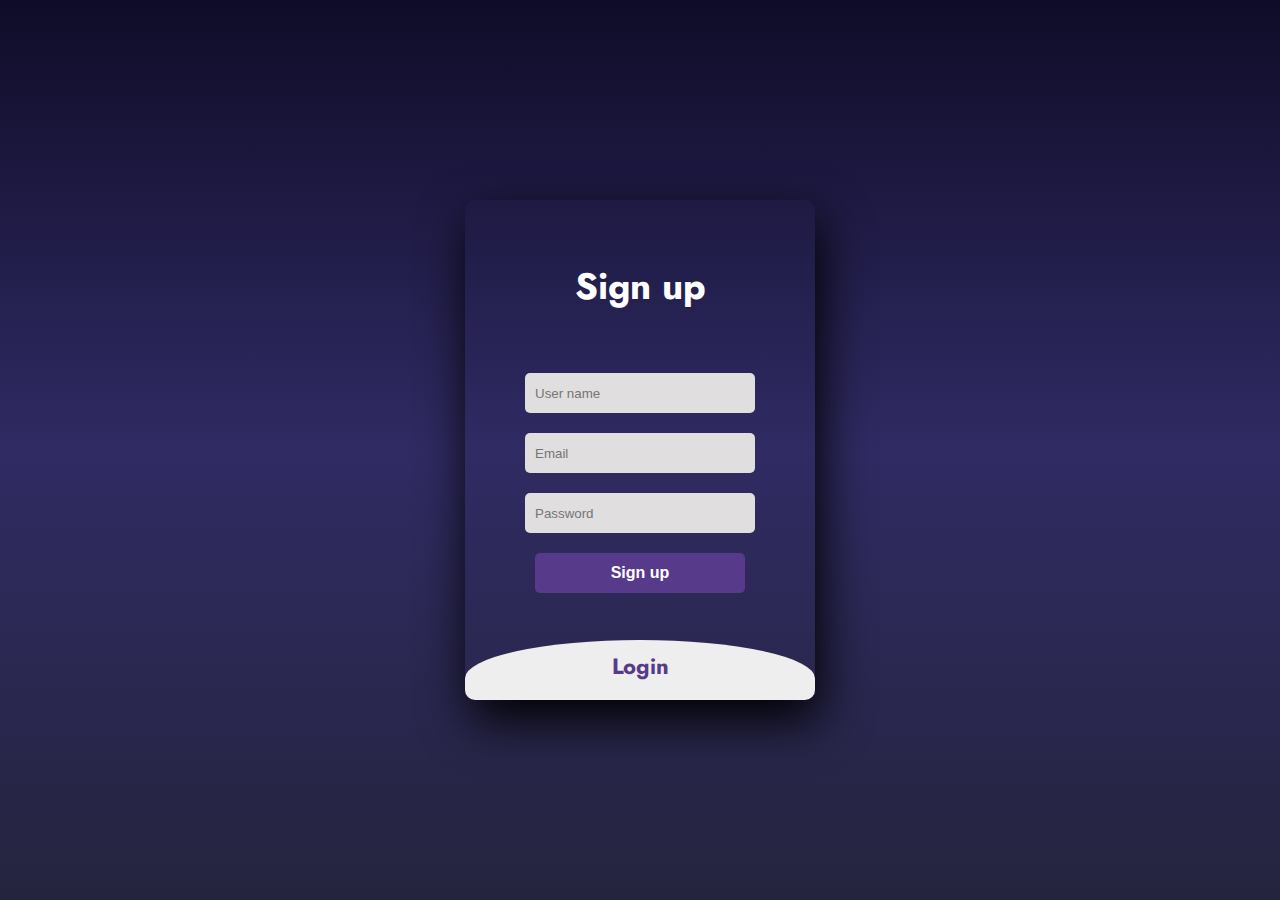
<file: applicazione/backend/login.html>
<!DOCTYPE html>
<html>
<head>
	<title>Slide Navbar</title>
	<link rel="stylesheet" type="text/css" href="./login.css">
<link href="https://fonts.googleapis.com/css2?family=Jost:wght@500&display=swap" rel="stylesheet">
</head>
<body>
	<div class="main">  	
		<input type="checkbox" id="chk" aria-hidden="true">
			<div class="signup">
				<form name="dati" method="post" action="/registrami" >
					<label for="chk" aria-hidden="true">Sign up</label>
					<input type="text" name="username" placeholder="User name" required="">
					<input type="email" name="email" placeholder="Email" required="">
					<input type="password" name="password" placeholder="Password" required="">
					<button>Sign up</button>
				</form>
			</div>

			<div class="login">
				<form name="dati" method="post" action="/loggami">
					<label for="chk" aria-hidden="true">Login</label>
					<input type="email" name="email" placeholder="Email" required="">
					<input type="password" name="password" placeholder="Password" required="">
					<button>Login</button>
				</form>
			</div>
	</div>
</body>
</html>
</file>
<file: applicazione/backend/login.css>
body{
	margin: 0;
	padding: 0;
	display: flex;
	justify-content: center;
	align-items: center;
	min-height: 100vh;
	font-family: 'Jost', sans-serif;
	background: linear-gradient(to bottom, #0f0c29, #302b63, #24243e);
}
.main{
	width: 350px;
	height: 500px;
	background: red;
	overflow: hidden;
	background: url("https://doc-08-2c-docs.googleusercontent.com/docs/securesc/68c90smiglihng9534mvqmq1946dmis5/fo0picsp1nhiucmc0l25s29respgpr4j/1631524275000/03522360960922298374/03522360960922298374/1Sx0jhdpEpnNIydS4rnN4kHSJtU1EyWka?e=view&authuser=0&nonce=gcrocepgbb17m&user=03522360960922298374&hash=tfhgbs86ka6divo3llbvp93mg4csvb38") no-repeat center/ cover;
	border-radius: 10px;
	box-shadow: 5px 20px 50px #000;
}
#chk{
	display: none;
}
.signup{
	position: relative;
	width:100%;
	height: 100%;
}
label{
	color: #fff;
	font-size: 2.3em;
	justify-content: center;
	display: flex;
	margin: 60px;
	font-weight: bold;
	cursor: pointer;
	transition: .5s ease-in-out;
}
input{
	width: 60%;
	height: 20px;
	background: #e0dede;
	justify-content: center;
	display: flex;
	margin: 20px auto;
	padding: 10px;
	border: none;
	outline: none;
	border-radius: 5px;
}
button{
	width: 60%;
	height: 40px;
	margin: 10px auto;
	justify-content: center;
	display: block;
	color: #fff;
	background: #573b8a;
	font-size: 1em;
	font-weight: bold;
	margin-top: 20px;
	outline: none;
	border: none;
	border-radius: 5px;
	transition: .2s ease-in;
	cursor: pointer;
}
button:hover{
	background: #6d44b8;
}
.login{
	height: 460px;
	background: #eee;
	border-radius: 60% / 10%;
	transform: translateY(-180px);
	transition: .8s ease-in-out;
}
.login label{
	color: #573b8a;
	transform: scale(.6);
}

#chk:checked ~ .login{
	transform: translateY(-500px);
}
#chk:checked ~ .login label{
	transform: scale(1);	
}
#chk:checked ~ .signup label{
	transform: scale(.6);
}
</file>
